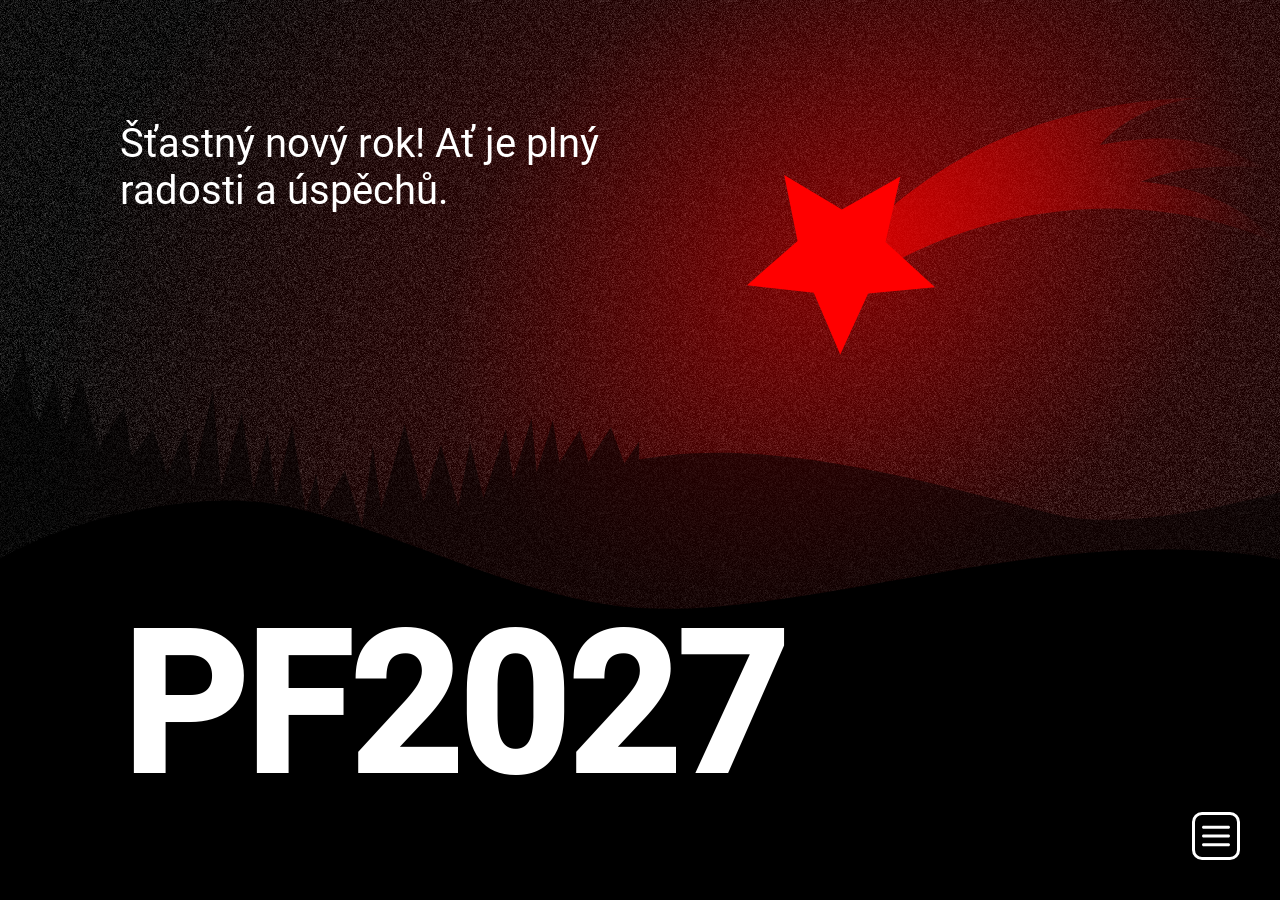
<file: index.html>
<!DOCTYPE html>
<html lang="cs">
<head>
    <title id="title">PFko</title>
    <meta charset="UTF-8">
    <meta name="keywords" content="pfko, novoročenka">
    <meta name="author" content="k4mmi">
    <meta name="description" content="Šťastný nový rok! Ať je plný radosti a úspěchů.">

    <!-- Open Graph Stuff -->
    <meta property="og:type" content="website">
    <meta property="og:site_name" content="Novoročenka">
    <meta property="og:title" content="PFko">
    <meta property="og:description" content="Šťastný nový rok! Ať je plný radosti a úspěchů.">
    <meta property="og:image" content="https://k4mmi.github.io/PFko/images/pictures/pfko-web.jpg">
    <meta property="og:image:width" content="1200">
    <meta property="og:image:height" content="630">

    <!-- Twitter Stuff -->
    <meta name="twitter:card" content="summary_large_image">
    <meta name="twitter:title" content="PFko">
    <meta name="twitter:description" content="Šťastný nový rok! Ať je plný radosti a úspěchů.">
    <meta name="twitter:image" content="https://k4mmi.github.io/PFko/images/pictures/pfko-web.jpg">

    <!-- Favicon -->
    <link rel="icon" href="./images/favicon/favicon.svg">
    
    <!-- Styles -->
    <link rel="stylesheet" href="./styles/style.css">
    <link rel="stylesheet" href="./styles/animations.css">

    <!-- Responsive stuff -->
    <meta name="viewport" content="width=device-width, initial-scale=1.0">
    
    <!-- Made by Kamil Šrotíř -->
     
</head>
<body>

    <!----------- SVG ----------->
    <div id="container-svg">

        <svg class="main-svg" width="100%" height="100%" viewBox="0 0 1920 1080" version="1.1" xmlns="http://www.w3.org/2000/svg" xmlns:xlink="http://www.w3.org/1999/xlink" xml:space="preserve" xmlns:serif="http://www.serif.com/" style="fill-rule:evenodd;clip-rule:evenodd;stroke-linejoin:round;stroke-miterlimit:2;">

            <!-- Star -->
            <g id="star-full" transform="matrix(0.839235,0,0,0.839235,434.499,51.055)">
                <g id="light" transform="matrix(2.6597,-1.53558,1.10449,1.91303,-2617.08,1353.83)">
                    <circle cx="1150.13" cy="419.407" r="500.593" style="fill:url(#_Radial1);"/>
                </g>
                <g id="star" transform="matrix(0.87316,-0.619428,0.619428,0.87316,-157.222,592.5)">
                    <path d="M901,281L946.376,383.545L1057.92,395.012L974.42,469.856L997.985,579.488L901,523.199L804.015,579.488L827.58,469.856L744.076,395.012L855.624,383.545L901,281Z" style="fill:var(--setColor);"/>
                </g>
                <g id="tail" transform="matrix(1,0,0,1,0,21.4481)">
                    <path d="M1683.21,379.162C1641.64,361.236 1499.16,300.986 1296.86,322.793C1135.51,340.186 1018.17,400.945 960,436.344L930.363,376.373C986.602,318.493 1093.98,219.886 1267.54,165.149C1343.55,141.173 1423.29,126.228 1504.62,121.483C1522.54,120.437 1539.83,119.931 1556.4,119.854C1471.3,124.074 1403.21,162.669 1367.7,204.402C1490.89,181.906 1557.82,190.805 1663.01,245.119C1573.05,238.63 1502.19,245.086 1441,270C1531.97,277.268 1621.52,306.573 1683.21,379.162Z" style="fill:url(#_Radial2);"/>
                </g>
                <g id="center" transform="matrix(6.77023,3.25097e-31,-7.4052e-32,6.77023,-7154.19,-5109.84)">
                    <circle cx="1274" cy="919" r="572" style="fill:none;"/>
                </g>
            </g>

            <!-- Ground -->
            <g id="ground" transform="matrix(1,0,0,1,0,96.7152)">
                <g id="ground2" transform="matrix(1,0,0,1,-403.385,-185.359)">
                    <path d="M1407.71,771.35C1597.33,751.533 1813.69,817.227 1985,860C2149.25,901.01 2486,776.762 2486,776.762L2486,1308.76L-64,1315L-64.943,912.234C-64.943,912.234 57.534,768.363 249.802,747.534C275.347,744.766 299.458,743.289 322.374,742.939L354.083,590.971L376.235,699.046L393.688,645.344L412.385,693.644L439.385,608.644L459.009,728.116L484.181,656.792L501.802,728.955L522.78,651.758L552.148,758.323L589.907,699.586L600.816,772.588L632.701,732.311L654.518,801.117L682.208,730.633L692.277,810.347L722.484,674.413L735.071,818.738L766.117,707.138L783.738,822.933L804.716,739.024L817.302,833.002L841.636,725.598L861.774,855.658L877.717,799.439L885.269,855.658L920.511,794.404L946.523,877.474L962.466,756.645L975.052,851.462L1010.29,724.759L1038.82,840.554L1064.84,755.806L1090.85,848.945L1108.47,752.449C1110.99,763.358 1128.61,835.52 1128.61,835.52L1162.17,732.311L1173.08,807.83L1200.77,715.529L1208.32,796.921L1232.65,718.886L1242.58,782.484L1272.79,734.152L1286.22,781.141L1319.78,729.453L1339.49,782.653C1339.97,782.541 1340.45,782.429 1340.93,782.318L1362.07,750.934L1362.07,777.93C1375.6,775.41 1407.71,771.35 1407.71,771.35Z" style="fill-opacity:0.5;"/>
                </g>
                <g id="ground1" transform="matrix(1,0,0,1,2.61491,-2.61491)">
                    <path d="M-65.23,789.523C11.27,712.19 209.185,652.898 356.473,657C526.908,661.746 750.424,804.997 957.385,818C1227.97,835 1626,664.5 1980,759L1980,1852L-64,1857L-65.23,789.523Z"/>
                </g>
            </g>

            <!-- Some info about gradiens idk, do not touch! -->
            <defs>
                <radialGradient id="_Radial1" cx="0" cy="0" r="1" gradientUnits="userSpaceOnUse" gradientTransform="matrix(500.377,5.68434e-14,-2.84217e-14,515.437,1150.13,434.251)"><stop offset="0" style="stop-color:var(--setColor);stop-opacity:0.5"/><stop offset="0.5" style="stop-color:var(--setColor);stop-opacity:0.13"/><stop offset="1" style="stop-color:var(--setColor);stop-opacity:0"/></radialGradient>
                <radialGradient id="_Radial2" cx="0" cy="0" r="1" gradientUnits="userSpaceOnUse" gradientTransform="matrix(760.675,-201.777,201.777,760.675,907.325,425.854)"><stop offset="0" style="stop-color:var(--setColor);stop-opacity:0.7"/><stop offset="1" style="stop-color:var(--setColor);stop-opacity:0"/></radialGradient>
            </defs>
        </svg>

    </div>

    <!----------- TEXT ----------->
    <!-- Text container contains text... -->
    <div class="container-text">

        <div class="heading">
            <h1 id="heading-text"></h1>
        </div>

        <div class="message">
            <p id="message-text">Šťastný nový rok! Ať je plný radosti a úspěchů.</p>
        </div>

    </div>

    <!----------- FEATURES ------------>
    <!-- Container for funny btns... :3 -->
    <div class="container-features">

        <!------------ Menu btn ------------>
        <!-- This open and close the menu -->
        <button id="menu-btn" class="options-btn" onclick="openCloseMenu()">
            <img src="./images/icons/settings.svg" alt="Nastavení">
        </button>

        <!----------- Menu ------------>
        <!-- Menu is by default hidden -->         
        <div id="menu" class="menu" style="display: none;">

            <!-- Copy btn -->
            <button id="copy-btn" class="options-btn" onclick="copy(urlParams())">
                <img src="./images/icons/copy.svg" alt="Kopírovat odkaz">
                <span>Kopírovat odkaz</span>
            </button>
            
            <!-- Btn for actiovation of snow -->
            <button id="snow-btn" class="options-btn" onclick="snowHide()">
                <img id="snow-btn-img" src="./images/icons/snow_false.svg" alt="Vypnutí a zapnutí sněhu">
            </button>

            <!-- Input field for color input -->
            <div class="options-btn">
                <input id="color-input" type="color" onchange="colorCatcher(); colorChanger()">
            </div>

        </div>

    </div>

    <!----------- SNOW (for animation) ----------->
    <div id="snow" class="snow" style="display: none;"></div>

    <!----------- SCRIPTS ----------->

    <!-- 
    This script.js contains all basic functionality 
    of PFko (menu, changing color and stuff like that)
    -->
    <script src="./scripts/script.js"></script>

</body>
</html>
</file>
<file: styles/style.css>
/*-******************* BASIC STUFF *******************-*/

body {
    background: #000; /* Anti-flashbang, thee most important part of code!1!!!1! */
    overflow: hidden; /* this hiding the overflow of svg image, also it block scrolling*/
}

* {
    margin: 0;
    padding: 0;
    color: var(--white);
    font-family: var(--regular);
}

/********** VARIABLES **********/

:root {
    --radius: 10px; /* universal border radius */
    --border: 3px solid #FFF; /* universal style for all borders */
    --medium: Roboto-Medium, sans-serif;
    --regular: Roboto-Regular, sans-serif;
    --white: #fff;
}

/********** FONTS **********/

@font-face {
    font-family: Roboto-Medium;
    src: url(../fonts/Roboto-Medium.ttf);
}

@font-face {
    font-family: Roboto-Regular;
    src: url(../fonts/Roboto-Regular.ttf);
}

/*-******************* MAIN *******************-*/

/********** SVG CONTAINER **********/

.container-svg {
    z-index: 0;
}

.main-svg {
    background: url(../images/textures/noise_black.png);
}

/********** TEXT CONTAINER **********/

.container-text {
    position: absolute;
    top: 0;
    margin: 120px 120px 80px 120px;
    z-index: 10;
    display: flex;
    flex-direction: column-reverse;
    justify-content: space-between;
    height: calc(100vh - 80px - 120px); /* Calc the real height */
}

/* Style fo H1 */
.heading h1 {
    font-size: 192px;
    font-family: var(--medium);
    transition: 500ms;
}

/* Style for paragraph */
.message p {
    font-size: 40px;
    max-width: 500px;
    transition: 500ms;
}

/********** FEATURES CONTAINER **********/

/* Style for container with menu and menu btn */
.container-features {
    position: absolute;
    top: 0;
    right: 0;
    margin: 40px 40px 40px 40px;
    z-index: 20;
    display: flex;
    align-items: flex-end;
    flex-direction: row-reverse;
    height: calc(100vh - 40px * 2); /* Calc the real height */
    gap: 14px;
}

.menu {
    display: flex;
    gap: 14px;
}

.options-btn {
    min-width: 42px;
    background: none;
    border: var(--border);
    border-radius: var(--radius);
    transition: 300ms;
    display: flex;
    align-items: center;
    justify-content: center;
    overflow: hidden;
}

/* style for hover, maybe a little bit ugly, remove it in future */
.options-btn:hover {
    transform: translateY(-5px);
}

.options-btn:active {
    transition: 0ms;
    opacity: 0.6;
}

.options-btn > * {
    height: 42px;
    display: flex;
    align-items: center;
}

.options-btn > span {
    color: #fff;
    font-size: 20px;
    padding-right: 10px;
    padding-left: 5px;
}

.options-btn > input {
    transform: scale(2) /* this fixing problems with styling color input on different browsers*/
}

/********** SNOW DIV **********/

.snow {
    height: 200em;
    width: 100vw;
    background: url(../images/other-assets/snowflakes.svg);
    background-size: cover;
    position: absolute;
    z-index: 20;
    top: 0;
    pointer-events: none;
}

/********** MEDIA QUERIES (HELL) **********/

@media screen and (max-width: 1200px) {

    /***** TEXT CONTAINER *****/

    /* Style fo H1 */
    .heading h1 {
        font-size: 160px;

    }

    /* Style for paragraph */
    .message p {
        font-size: 38px;
    }

}

@media screen and (max-width: 950px) {

    /***** TEXT CONTAINER *****/

    /* Style fo H1 */
    .heading h1 {
        font-size: 140px;

    }

    /* Style for paragraph */
    .message p {
        font-size: 35px;
    }

}

@media screen and (max-width: 850px) {

    /***** TEXT CONTAINER *****/

    .container-text {
        margin: 15vh 18vw;
        height: calc(100vh - 15vh * 2); /* Calc the real height */
        width: calc(100% - 18vi * 2); /* Calc the real width, needed for center div :3 */
        justify-content: center;
        align-items: center;
        gap: 10vh;
    }

    /* Style fo H1 */
    .heading h1 {
        font-size: 20vi;
        text-align: center;
        margin-bottom: 60px;
    }

    /* Style for paragraph */
    .message p {
        font-size: 8vi;
        text-align: center;
    }

    /***** FEATURES CONTAINER *****/

    .container-features {
        height: calc(100vh - 40px - 80px);
        margin-bottom: 80px;
    }

    .options-btn {
        padding: 5px;
    }

    .options-btn > span {
        display: none;
    }

}
</file>
<file: styles/animations.css>
/* SNOW ANIMATION */

.snow {
    animation-name: snow;
    animation-duration: 10000ms;
    animation-iteration-count: infinite;
    animation-timing-function: linear;
}

@keyframes snow {
    from {
        transform: translateY(-100em);
    }
    to {
        transform: translateY(0vh);
    }
} 

/* STAR ANIMATION */

#star-full {
    animation-name: star;
    animation-duration: 5000ms;
    animation-iteration-count: infinite;
    animation-timing-function:ease-in-out;
    transform-origin: 1850px 1100px;
    translate: -230px -200px;
}

@keyframes star {
    0% {
        rotate: -5deg;
    }
    50% {
        rotate: 5deg;
    }
    100% {
        rotate: -5deg;
    }
} 

/* HILLS */
#ground *{
    animation-name: ground;
    animation-iteration-count: infinite;
    animation-timing-function: ease-in-out;
}

#ground1 {
    animation-duration: 3300ms;
}

#ground2 {
    animation-duration: 5000ms;
}

@keyframes ground {
    0% {
        translate: 0 20px;
    }
    50% {
        translate: 0 -10px;
    }
    100% {
        translate: 0 20px;
    }
}
</file>
